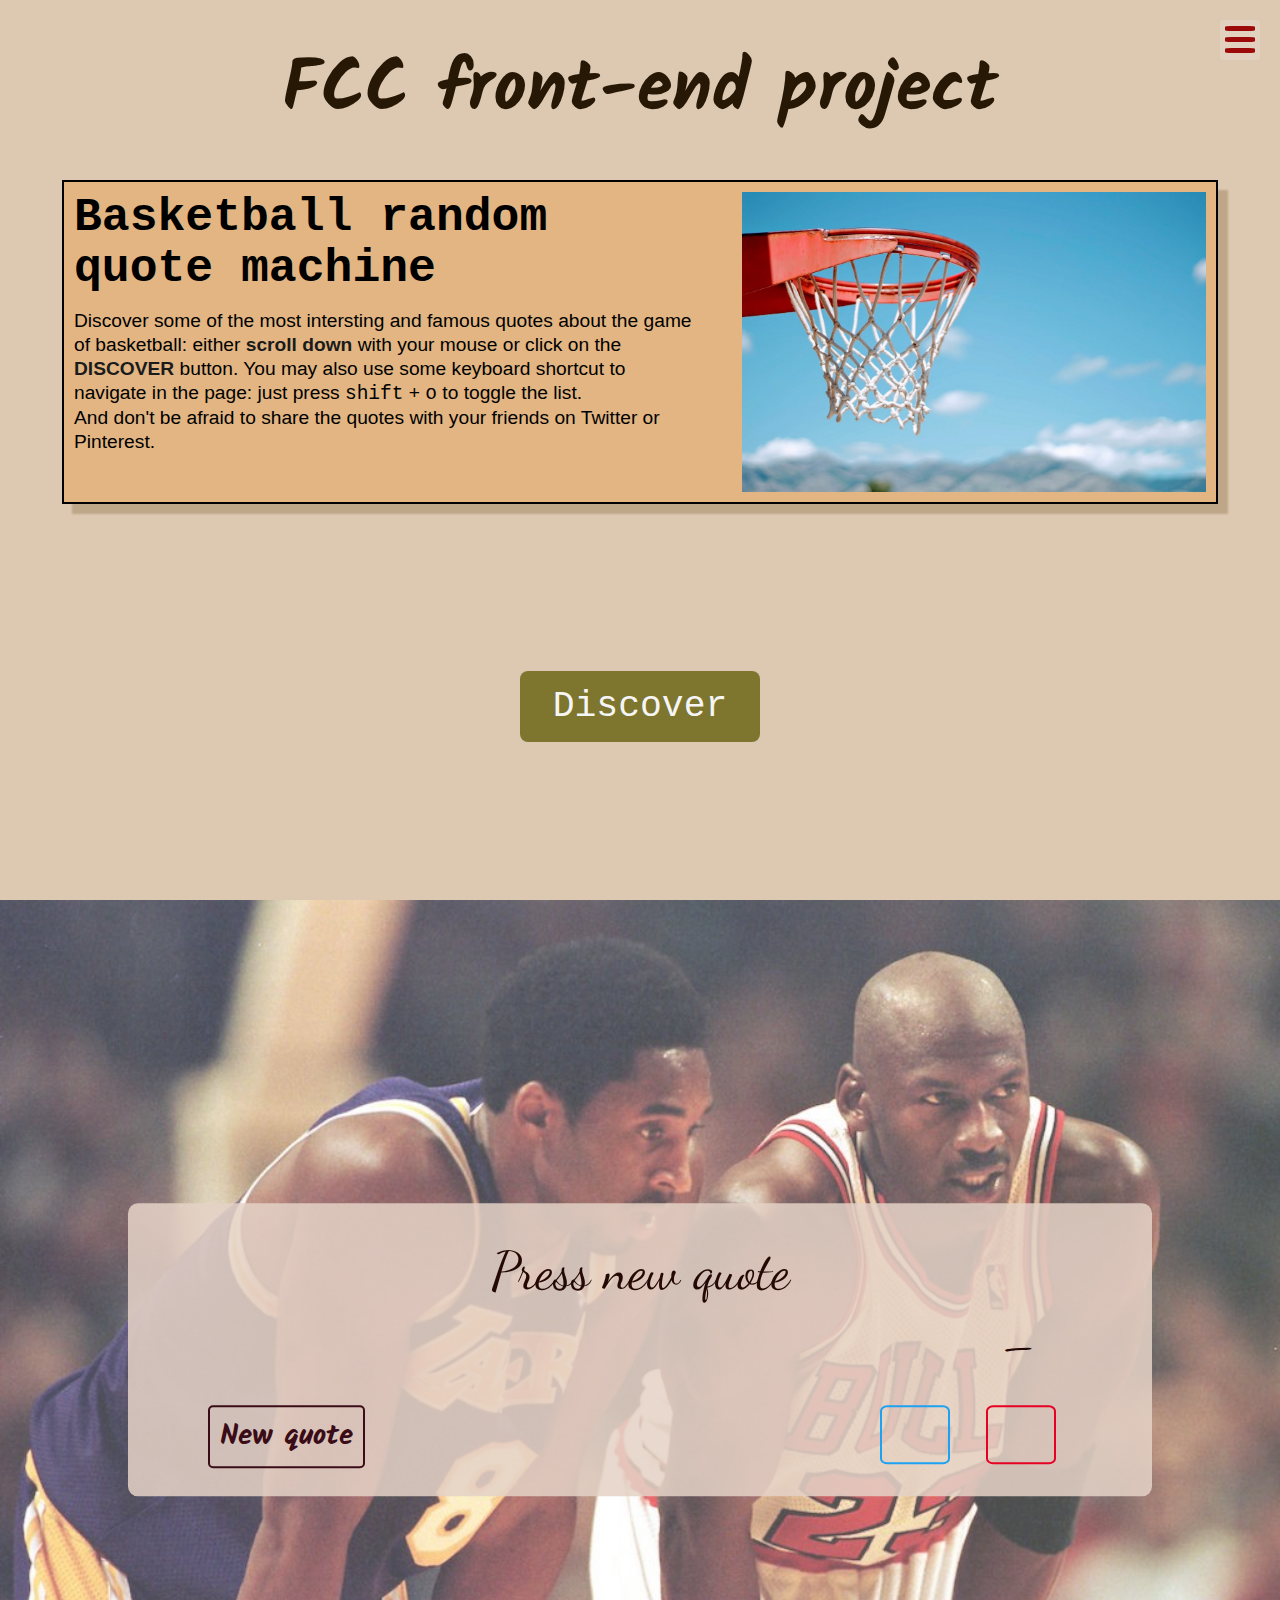
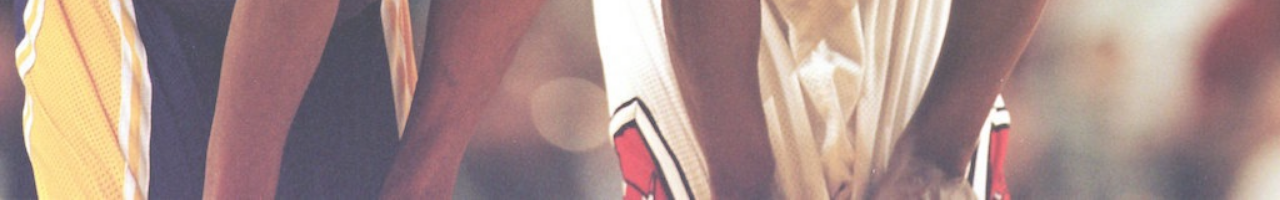
<file: index.html>
<!DOCTYPE html>
<html lang="en">

<head>
    <meta charset="UTF-8">
    <meta http-equiv="X-UA-Compatible" content="IE=edge">
    <meta name="viewport" content="width=device-width, initial-scale=1.0">
    <link rel="stylesheet" href="./styles/styles.css">
    <link rel="stylesheet" href="https://use.fontawesome.com/releases/v5.8.1/css/all.css"
        integrity="sha384-50oBUHEmvpQ+1lW4y57PTFmhCaXp0ML5d60M1M7uH2+nqUivzIebhndOJK28anvf" crossorigin="anonymous" />
    <title>Basketball random quote machine</title>
</head>

<body>
    <section id="section-introduction">
        <div id="title-FCC">
            <h1>
                <div id="final-width">FreeCodeCamp</div>
                <div id="FCC-word">FCC</div><span> front-end project<span>
            </h1>
        </div>

        <div id="slideshow">
            <div class="slide fade">
                <div>
                    <h2>Basketball random<br>quote machine</h2>
                    <p>Discover some of the most intersting and famous quotes about the game of basketball: either
                        <span>scroll down</span> with your mouse or click on the <span>DISCOVER</span> button.
                        <br>You may also use some keyboard shortcut to navigate in the page: just press
                        <kbd>shift</kbd> + <kbd>o</kbd> to toggle the list.
                        <br>And don't be afraid to share the quotes with your friends on Twitter or Pinterest.
                    </p>
                </div>
                <img alt="basketball-rim" src="Players-Image/basketball-rim-height.jpg">
            </div>
            <div class="slide fade">
                <div>
                    <h2>Tecnologies used</h2>
                    <p> This pen was built for the FCC <em>Front End Development Libraries Certification</em>.
                        <br> I've employed a mix of HTML and native JS, plus SASS as my CSS framework. The project is
                        open-source and you can view the code on <a>GitHub</a> (inserire Link).
                        <br> Lorem ipsum dolor sit amet consectetur adipisicing elit. Fugiat, quibusdam. Ea eveniet
                        laborum ipsum soluta doloremque.
                    </p>
                </div>
                <img alt="basketball-rim" src="Players-Image/ball.jpg">
            </div>
            <div class="slide fade">
                <div>
                    <h2>Kinshale</h2>
                    <p> Kinshale is a FCC student and he built this pen.
                        <br>Lorem, ipsum dolor sit amet consectetur
                        adipisicing elit. Porro maiores quaerat voluptates ad aliquid commodi nemo consequatur nisi
                        consectetur? Deserunt animi a dolor natus qui odit eius inventore tempore dicta voluptatum
                        fugiat, quos, aut, eum aspernatur ex unde sit.
                    </p>
                </div>
                <img alt="basketball-rim" src="Players-Image/Kinshale.jpg">
            </div>
        </div>
        <div id="discover-btn">
            <a href="#section-quote"><button><span>Discover</span></button></a>
        </div>

    </section>
    <section id="section-quote">
        <div id="quote-box">
            <p id="text"></p>
            <p id="author"></p>
            <div id="flex-box">
                <button type="button" class="" id="new-quote"><i class="fas fa-quote-left"></i> New quote</button>
                <span>
                    <a id="tweet-quote" target="_blank" class="small-btn" href=""><i class="fab fa-twitter"></i></a>
                    <a id="pinter" target="_blank" class="small-btn" href=""><i class="fab fa-pinterest"></i></a>
                </span>
            </div>
        </div>
        <img src="" id="quotes-bg-img" alt="basketball-players">
    </section>
    <div class="icon-cont"><span class="menu-icon"></span></div>
    <div class="shortcut-menu" hidden>
        <h3>Keyboard shortucuts</h3>
        <ul>
            <li>
                <p class="sc-des">New quote.</p><span class="sc-text"><kbd>enter</kbd></span>
            </li>
            <li>
                <p class="sc-des">Next quote.</p><span class="sc-text"><kbd>rightarrow</kbd></span>
            </li>
            <li>
                <p class="sc-des">Previous quote.</p><span class="sc-text"><kbd>leftarrow</kbd></span>
            </li>
            <li>
                <p class="sc-des">Tweet quote.</p><span class="sc-text"><kbd>shift</kbd> + <kbd>T</kbd></kbd></span>
            </li>
            <li>
                <p class="sc-des">Toggle shortcut menù.</p><span class="sc-text"><kbd>shift</kbd> +
                    <kbd>O</kbd></span>
            </li>
            <li>
                <p class="sc-des">Discover new quotes</p><span class="sc-text"><kbd>shift</kbd> + <kbd>D</kbd></span>
            </li>
        </ul>
    </div>
    <script src="index.js" type="module"></script>
    <!-- <script src="https://cdn.freecodecamp.org/testable-projects-fcc/v1/bundle.js"></script> -->
</body>

</html>
</file>
<file: styles/styles.css>
@charset "UTF-8";
@import url("https://fonts.googleapis.com/css2?family=Dancing+Script:wght@700&display=swap");
@import url("https://fonts.googleapis.com/css2?family=Dancing+Script:wght@500&family=Kalam&display=swap");
* {
  margin: 0;
  padding: 0;
}

#section-introduction {
  height: 100vh;
  width: 100vw;
  min-width: 768px;
  min-height: 500px;
  background: #ddc9b2;
  display: -webkit-box;
  display: -ms-flexbox;
  display: flex;
  -webkit-box-orient: vertical;
  -webkit-box-direction: normal;
      -ms-flex-direction: column;
          flex-direction: column;
  -webkit-box-align: center;
      -ms-flex-align: center;
          align-items: center;
}

#section-introduction #title-FCC {
  height: 20%;
  display: -webkit-box;
  display: -ms-flexbox;
  display: flex;
  -webkit-box-orient: vertical;
  -webkit-box-direction: normal;
      -ms-flex-direction: column;
          flex-direction: column;
  -webkit-box-pack: space-evenly;
      -ms-flex-pack: space-evenly;
          justify-content: space-evenly;
}

#section-introduction #title-FCC h1 {
  text-align: center;
  font-family: "Kalam", cursive;
  font-size: 4.5em;
  color: #271705;
}

#section-introduction #title-FCC h1 #final-width {
  visibility: hidden;
  position: fixed;
}

#section-introduction #title-FCC h1 #FCC-word {
  display: inline-block;
  overflow-x: clip;
}

#section-introduction #title-FCC h1 span {
  background: #ddc9b2;
}

#section-introduction #slideshow {
  height: 20rem;
  width: 90%;
  margin-bottom: 10px;
  background: #e2b582;
  border: 2px black solid;
  -webkit-box-shadow: 10px 10px 2px #bea689;
          box-shadow: 10px 10px 2px #bea689;
}

@-webkit-keyframes fade {
  from {
    opacity: .4;
  }
  10% {
    opacity: 1;
  }
  80% {
    opacity: 1;
  }
  to {
    opacity: .1;
  }
}

@keyframes fade {
  from {
    opacity: .4;
  }
  10% {
    opacity: 1;
  }
  80% {
    opacity: 1;
  }
  to {
    opacity: .1;
  }
}

#section-introduction #slideshow .fade {
  -webkit-animation: fade 9s linear;
          animation: fade 9s linear;
}

#section-introduction #slideshow > :first-child {
  display: -webkit-box;
  display: -ms-flexbox;
  display: flex;
}

#section-introduction #slideshow > :first-child h2 {
  font-size: 2.9em !important;
}

#section-introduction #slideshow > :first-child span {
  font-weight: bolder;
  color: #1b1b1b;
}

#section-introduction #slideshow > :first-child kbd {
  font-size: 1.25em;
}

#section-introduction #slideshow > :nth-child(2), #section-introduction #slideshow :nth-child(3) {
  display: none;
}

#section-introduction #slideshow .slide {
  text-align: left;
  height: inherit;
}

#section-introduction #slideshow .slide div {
  width: 55%;
  height: 100%;
  display: -webkit-box;
  display: -ms-flexbox;
  display: flex;
  -webkit-box-orient: vertical;
  -webkit-box-direction: normal;
      -ms-flex-direction: column;
          flex-direction: column;
  padding-top: 10px;
  padding-left: 10px;
}

#section-introduction #slideshow .slide div h2 {
  font-family: 'Courier New', Courier, monospace;
  font-size: 3.3em;
  line-height: 1.1em;
}

#section-introduction #slideshow .slide div p {
  font-size: 1.2em;
  font-family: Verdana, Geneva, Tahoma, sans-serif;
  line-height: 1.25em;
  margin-top: 15px;
}

#section-introduction #slideshow .slide img {
  height: calc(100% - 20px);
  width: 41%;
  padding-top: 10px;
  padding-right: 10px;
  -webkit-margin-start: 4%;
          margin-inline-start: 4%;
}

#section-introduction #discover-btn {
  height: calc(100vh - 20% - 20rem - 15px);
  width: 15rem;
  display: -webkit-box;
  display: -ms-flexbox;
  display: flex;
  -webkit-box-orient: vertical;
  -webkit-box-direction: normal;
      -ms-flex-direction: column;
          flex-direction: column;
  -webkit-box-pack: space-evenly;
      -ms-flex-pack: space-evenly;
          justify-content: space-evenly;
}

#section-introduction #discover-btn a {
  width: inherit;
}

#section-introduction #discover-btn button {
  width: inherit;
  border-radius: 8px;
  background-color: #7e762e;
  font-family: monospace;
  font-size: 2.8em;
  border: none;
  color: whitesmoke;
  text-align: center;
  padding: 15px;
  cursor: pointer;
}

#section-introduction #discover-btn button span {
  position: relative;
  display: block;
}

#section-introduction #discover-btn button span::after {
  content: '⇓⇓';
  position: absolute;
  opacity: 0;
  top: 60%;
  left: 50%;
  -webkit-transform: translateX(-50%);
          transform: translateX(-50%);
  font-size: 1.2em;
  -webkit-transition: top 0.2s ease-in;
  transition: top 0.2s ease-in;
}

#section-introduction #discover-btn button:hover {
  padding-bottom: 40px;
}

#section-introduction #discover-btn button:hover span::after {
  opacity: 1;
  top: 75%;
}

@media (min-width: 768px) and (max-width: 1050px) {
  #section-introduction #title-FCC h1 {
    font-size: 6vw;
  }
  #section-introduction #slideshow {
    height: 18rem;
    width: 95%;
  }
  #section-introduction #slideshow > :first-child h2 {
    font-size: 2.0em !important;
  }
  #section-introduction #slideshow > :first-child kbd {
    font-size: 1.1em !important;
  }
  #section-introduction #slideshow > :first-child p {
    font-size: 1.20em !important;
    line-height: 1.05em !important;
  }
  #section-introduction #slideshow .slide div h2 {
    font-size: 2.3em;
    line-height: 1.1em;
  }
  #section-introduction #slideshow .slide div p {
    font-size: 1.25em;
    line-height: 1.05em;
    margin-top: 5px;
  }
  #section-introduction #discover-btn {
    height: calc(100vh - 20% - 18rem - 15px);
  }
}

@media (max-width: 768px) {
  #section-introduction #title-FCC h1 {
    font-size: 3.0em;
  }
  #section-introduction #slideshow {
    height: 18rem;
    width: 92%;
  }
  #section-introduction #slideshow > :first-child h2 {
    font-size: 1.8em !important;
  }
  #section-introduction #slideshow > :first-child kbd {
    font-size: 1.15em;
  }
  #section-introduction #slideshow > :first-child p {
    font-size: 1.15em !important;
    line-height: 1.05em !important;
  }
  #section-introduction #slideshow .slide div h2 {
    font-size: 2.3em;
  }
  #section-introduction #slideshow .slide div p {
    font-size: 1.17em;
    line-height: 1.05em;
    margin-top: 5px;
  }
  #section-introduction #discover-btn {
    height: calc(100vh - 20% - 18rem - 15px);
  }
}

@media (max-height: 600px) {
  #section-introduction {
    height: 600px;
  }
  #section-introduction #title-FCC {
    height: 140px;
  }
  #section-introduction #slideshow {
    height: 290px;
  }
  #section-introduction #discover-btn {
    height: 155px;
  }
}

.icon-cont {
  position: fixed;
  background: rgba(255, 255, 255, 0.158);
  top: 20px;
  right: 20px;
  width: 40px;
  height: 40px;
  cursor: pointer;
  border-radius: 10%;
  z-index: 10;
}

.icon-cont .menu-icon {
  position: relative;
  top: 17px;
  margin: 0 auto;
  height: 5px;
  width: 30px;
  background: #9b0909;
  display: block;
  border-radius: 20%;
}

.icon-cont .menu-icon:before, .icon-cont .menu-icon:after {
  -webkit-transition: top 0.2s ease-in-out 0.1s;
  transition: top 0.2s ease-in-out 0.1s;
  position: absolute;
  display: block;
  content: "";
  height: 5px;
  width: 30px;
  background-color: #9b0909;
  border-radius: 20%;
}

.icon-cont .menu-icon:after {
  top: 11px;
}

.icon-cont .menu-icon:before {
  top: -11px;
}

.open .menu-icon {
  background: transparent;
}

.open .menu-icon:before, .open .menu-icon:after {
  -webkit-transition: top 0.25s ease-in-out, -webkit-transform 0.35s ease-in-out 0.25s;
  transition: top 0.25s ease-in-out, -webkit-transform 0.35s ease-in-out 0.25s;
  transition: top 0.25s ease-in-out, transform 0.35s ease-in-out 0.25s;
  transition: top 0.25s ease-in-out, transform 0.35s ease-in-out 0.25s, -webkit-transform 0.35s ease-in-out 0.25s;
  top: 0px;
  left: -5px;
  width: 40px;
}

.open .menu-icon:before {
  -webkit-transform: rotate(45deg);
          transform: rotate(45deg);
}

.open .menu-icon:after {
  -webkit-transform: rotate(-45deg);
          transform: rotate(-45deg);
}

@-webkit-keyframes bounce {
  from {
    top: 8px;
  }
  80% {
    top: 19px;
  }
  to {
    top: 15px;
  }
}

@keyframes bounce {
  from {
    top: 8px;
  }
  80% {
    top: 19px;
  }
  to {
    top: 15px;
  }
}

.bounce {
  -webkit-animation: bounce 900ms linear 300ms;
          animation: bounce 900ms linear 300ms;
  -webkit-animation-fill-mode: forwards;
          animation-fill-mode: forwards;
}

.shortcut-menu {
  position: fixed;
  right: 15px;
  width: 270px;
  padding: 15px 20px 10px 20px;
  border-radius: 5px;
  background-color: rgba(255, 241, 218, 0.95);
  -webkit-box-shadow: 0 3px 10px #a1998d;
          box-shadow: 0 3px 10px #a1998d;
  z-index: 5;
}

.shortcut-menu h3 {
  font-size: 1.5em;
  font-family: "Kalam", cursive;
}

.shortcut-menu ul {
  list-style: none;
}

.shortcut-menu ul li {
  padding: 9px 0px;
  display: -webkit-box;
  display: -ms-flexbox;
  display: flex;
  -webkit-box-pack: justify;
      -ms-flex-pack: justify;
          justify-content: space-between;
}

.shortcut-menu .sc-des {
  font-size: 0.95em;
  width: 60%;
}

.shortcut-menu .sc-text {
  width: 45%;
  margin-left: 5px;
  line-height: 1.5;
}

.shortcut-menu .sc-text kbd {
  background: white;
  outline: black solid 1px;
  padding: 0.2em 0.5em;
  border-radius: 2px;
}

#section-quote {
  position: relative;
  width: 100vw;
  height: 100vh;
  min-width: 768px;
}

#section-quote #quote-box {
  z-index: 2;
  background-color: rgba(228, 210, 198, 0.86);
  position: absolute;
  top: 50%;
  left: 50%;
  width: 75%;
  -webkit-transform: translate(-50%, -50%);
          transform: translate(-50%, -50%);
  padding: 1.5rem 2rem 0rem 2rem;
  border-radius: 10px;
}

#section-quote #quote-box #text {
  color: #240803;
  position: relative;
  top: 0px;
  font-family: "Dancing Script", cursive;
  font-size: 3.2rem;
  text-align: center;
  padding: 0.75rem;
  margin-bottom: 10px;
}

#section-quote #quote-box #author {
  color: #240803;
  position: relative;
  height: auto;
  text-align: right;
  margin-right: 5.5rem;
  font-family: "Kalam", cursive;
  font-size: 2.0rem;
}

#section-quote #quote-box #flex-box {
  position: relative;
  bottom: 0px;
  height: auto;
  width: 100%;
  padding: 1.8rem 0rem;
  display: -webkit-box;
  display: -ms-flexbox;
  display: flex;
  -webkit-box-pack: justify;
      -ms-flex-pack: justify;
          justify-content: space-between;
}

#section-quote #quote-box #flex-box #new-quote {
  border: none;
  display: inline-block;
  font-family: "Kalam", cursive;
  font-size: 1.8rem;
  font-weight: bolder;
  padding: 5px 10px;
  margin-left: 5%;
  border-radius: 5px;
  background-color: transparent;
  border: 2px solid #3a0c17;
  color: #3a0c17;
}

#section-quote #quote-box #flex-box #new-quote:hover {
  background-color: #3a0c17;
  color: white;
}

#section-quote #quote-box #flex-box .small-btn {
  position: relative;
  width: 3.5rem;
  height: 2.8rem;
  display: inline-block;
  text-align: center;
  padding: 5px;
  border-radius: 10%;
}

#section-quote #quote-box #flex-box .small-btn i {
  font-size: 250%;
  position: absolute;
  top: 50%;
  left: 50%;
  -webkit-transform: translate(-50%, -50%);
          transform: translate(-50%, -50%);
}

#section-quote #quote-box #flex-box #pinter {
  margin-right: 4rem;
  background-color: transparent;
  color: #E60023;
  border: 2px solid #E60023;
}

#section-quote #quote-box #flex-box #pinter:hover {
  background-color: #E60023;
  color: white;
}

#section-quote #quote-box #flex-box #tweet-quote {
  margin-right: 2rem;
  background-color: transparent;
  color: #1DA1F2;
  border: 2px solid #1DA1F2;
}

#section-quote #quote-box #flex-box #tweet-quote:hover {
  background-color: #1DA1F2;
  color: white;
}

#section-quote #quotes-bg-img {
  position: absolute;
  width: 100%;
  height: 100%;
  opacity: 0.7;
}

@media (max-height: 600px) {
  #section-quote {
    height: 600px;
  }
}
/*# sourceMappingURL=styles.css.map */
</file>
